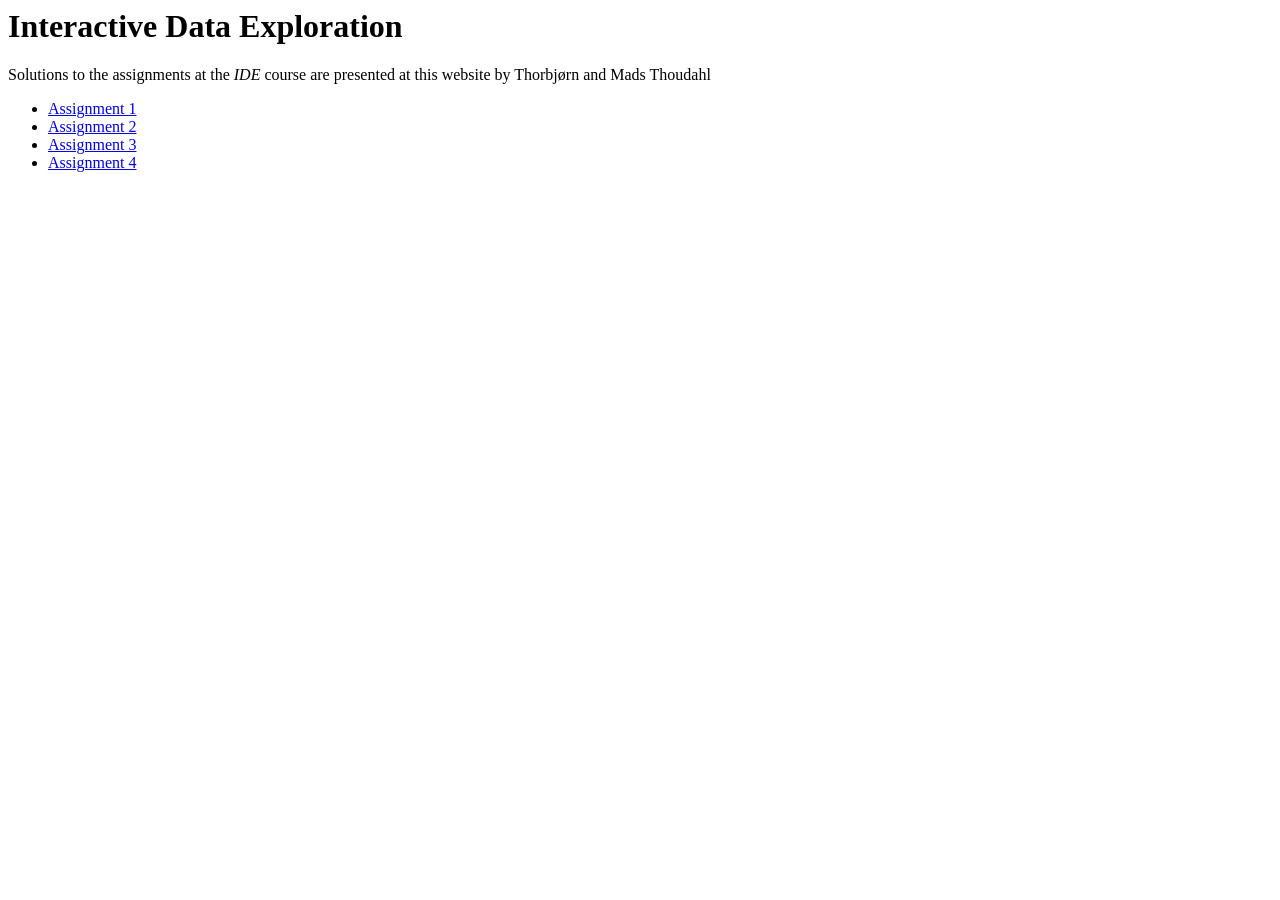
<file: index.html>
<html>

   <head>
      <meta http-equiv="Content-Type" content="text/html; charset=utf-8" />   

   </head>

   <body>
      <div id="assignments">
         <h1>Interactive Data Exploration</h1>
         <p>Solutions to the assignments at the <em>IDE</em> course are presented at this website by Thorbjørn and Mads Thoudahl</p>
         <ul>
            <li><a href="http://ide.thoudahl.eu/assignment1/">Assignment 1</a></li>
            <li><a href="http://ide.thoudahl.eu/assignment2/">Assignment 2</a></li>
            <li><a href="http://ide.thoudahl.eu/assignment3/">Assignment 3</a></li>
            <li><a href="http://ide.thoudahl.eu/assignment4/">Assignment 4</a></li>
         </ul>
      </div>
   </body>

</html>
</file>
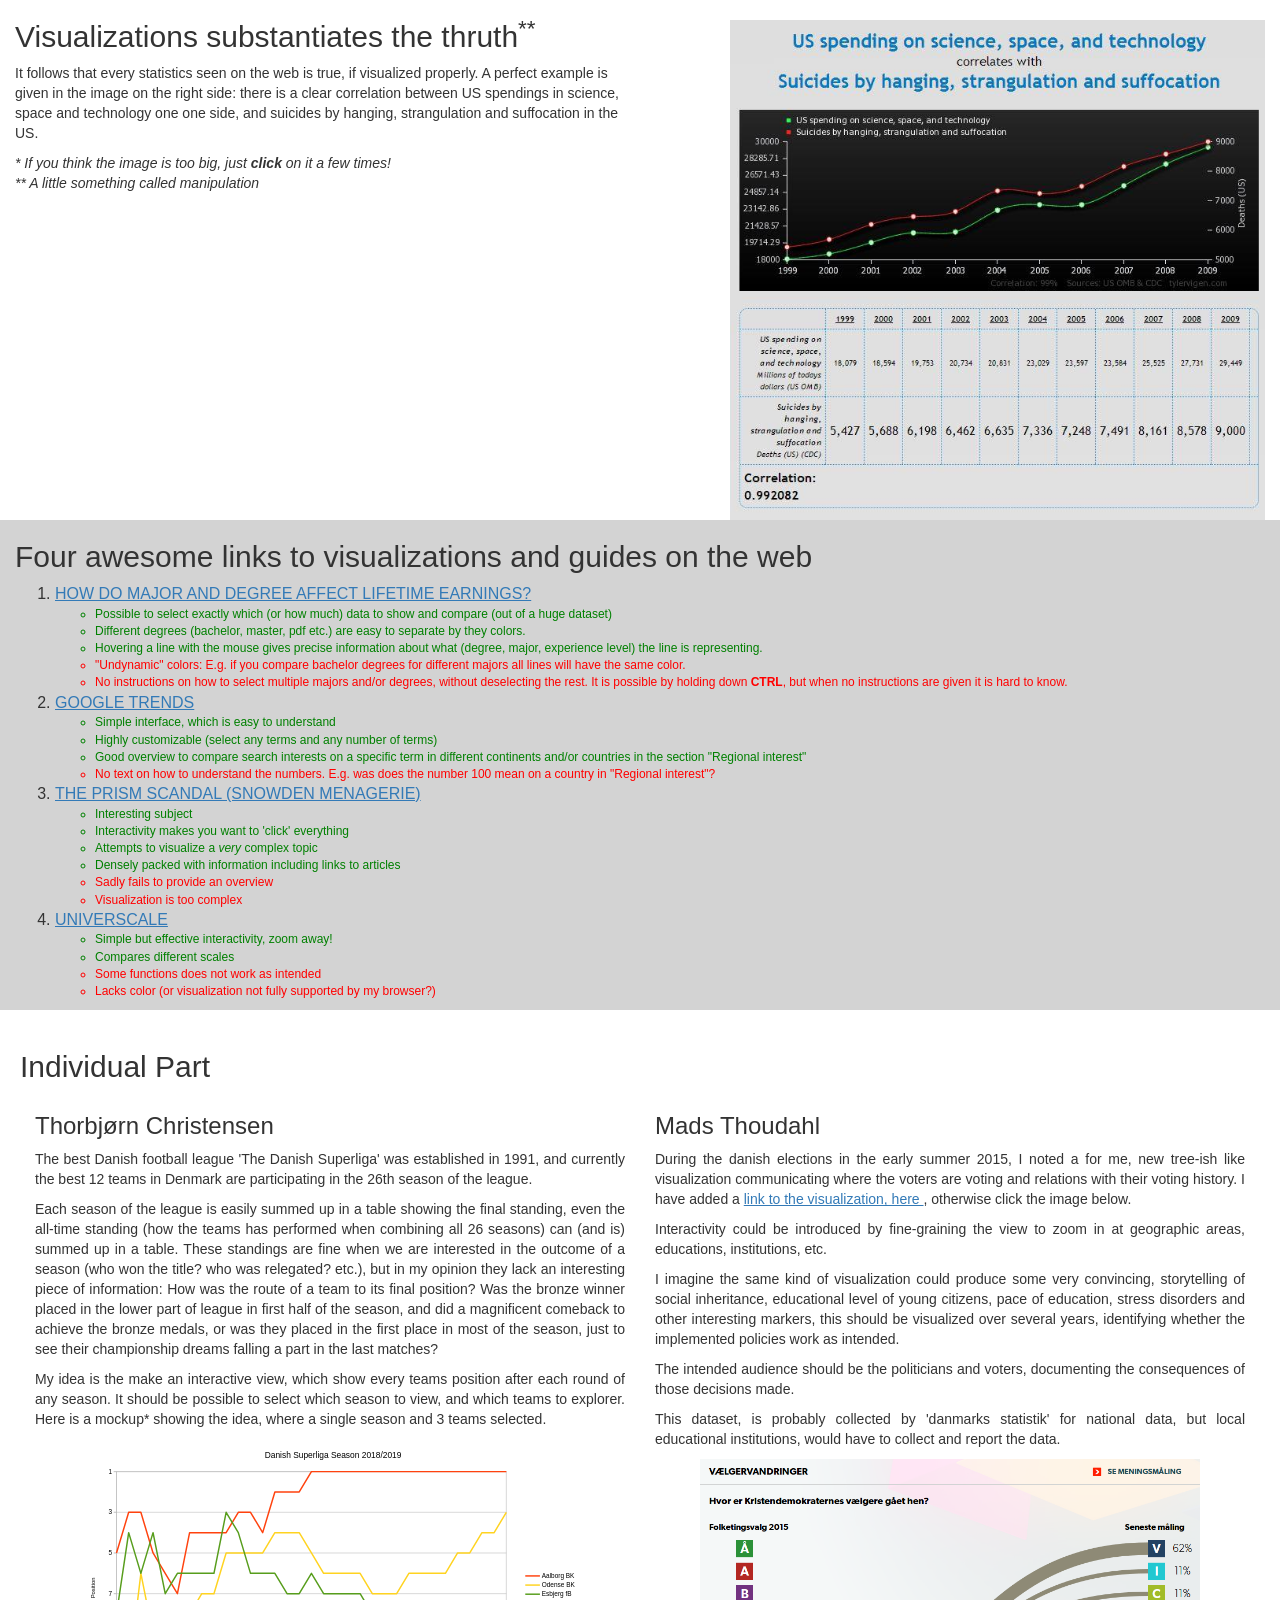
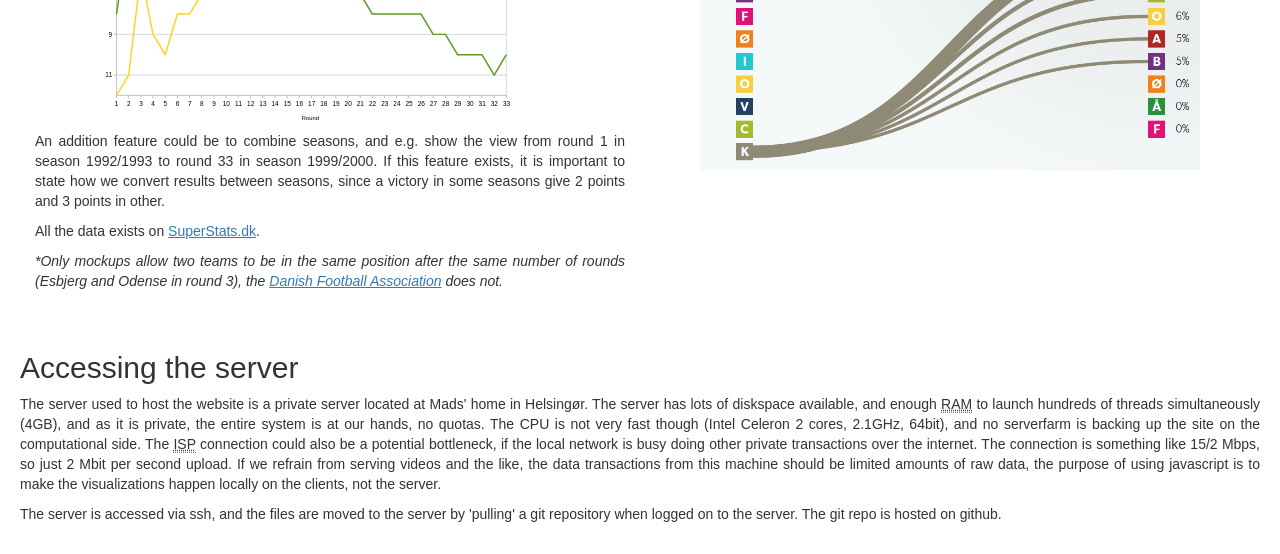
<file: assignment1/index.html>
<!DOCTYPE html>
<html>
<head>
   <meta http-equiv="Content-Type" content="text/html; charset=utf-8" />

   <!-- BOOTSTRAP CSS -->
   <!-- Latest compiled and minified CSS -->
   <link rel="stylesheet" href="https://maxcdn.bootstrapcdn.com/bootstrap/3.3.5/css/bootstrap.min.css">
   <!-- JQUERY -->
   <script type="text/javascript" src="https://ajax.googleapis.com/ajax/libs/jquery/2.1.3/jquery.min.js"></script>

   <!-- BOOSTRAP JS -->
   <!-- Latest compiled and minified JavaScript -->
   <script type="text/javascript" src="https://maxcdn.bootstrapcdn.com/bootstrap/3.3.5/js/bootstrap.min.js"></script>

   <style>
   a {
     text-decoration: underline;
   }
   a:hover {
     color: darkblue;
   }
   .right {
      text-align: right;
      float: right;
   }
   .left {
      text-align: left;
      width: 50%;
      float: left;
      display: block;
   }
   .link-section {
      background: lightgrey;
      clear: both;
   }
   .individual-section {
      padding: 20px;
      text-align: justify;
   }
   .center {
      text-align: center;
   }
   li {font-size: 12px;
       text-transform: none;
   }
   .vislink {
     font-size: 16px;
     text-transform: uppercase;
   }
   .positive {color:green}
   .negative {color:red}
   #image {
     width = 500px;
     height: 500px;
   }
   </style>

   <script type="text/javascript">
   $( document ).ready(function() {
      $("body").html("<div id='img-container' class='col-md-6 right'> <img src='corr_img.jpg' id='image' ></div>" + $("body").html());

      $("#img-container").before(
	 "<div class='col-md-6 left'>" +
	    "<h2>Visualizations substantiates the thruth<sup>**</sup></h2>" +
	    "<p>It follows that every statistics seen on the web is true, if visualized properly. A perfect example is given in the image on the right side: there is a clear correlation between US spendings in science, space and technology one one side, and suicides by hanging, strangulation and suffocation in the US.</p>" +
	    "<i>* If you think the image is too big, just <b>click</b> on it a few times!</i> <br/>" +
	    "<i>** A little something called manipulation</i>" +
	    "</div><br/>");

      $("#image").click(function(){
         $(this).css('width',$(this).width()*0.95);
         $(this).css('height',$(this).height()*0.95);
      });
   });
   </script>

   <title>Interactive Data Exploration - Assigment 1</title>
</head>
<body>
  <div class='col-md-12 link-section'>
    <h2>Four awesome links to visualizations and guides on the web</h2>
    <ol>
      <li class="vislink"><a href="http://www.payscale.com/college-salary-report/degrees-and-majors-lifetime-earnings">How Do Major and Degree Affect Lifetime Earnings?</a>
        <ul>
          <li class="positive">Possible to select exactly which (or how much) data to show and compare (out of a huge dataset)</li>
	  <li class="positive">Different degrees (bachelor, master, pdf etc.) are easy to separate by they colors.</li>
	  <li class="positive">Hovering a line with the mouse gives precise information about what (degree, major, experience level) the line is representing.
          <li class="negative">"Undynamic" colors: E.g. if you compare bachelor degrees for different majors all lines will have the same color.</li>
	  <li class="negative">No instructions on how to select multiple majors and/or degrees, without deselecting the rest. It is possible by holding down <b>CTRL</b>, but when no instructions are given it is hard to know.
        </ul>
      </li>
      <li class="vislink"><a href="https://www.google.com/trends/explore#q=poker%2C%20bridge&cmpt=q&tz=Etc%2FGMT-1">Google Trends</a></li>
      <ul>
         <li class="positive">Simple interface, which is easy to understand</li>
         <li class="positive">Highly customizable (select any terms and any number of terms)</li>
         <li class="positive">Good overview to compare search interests on a specific term in different continents and/or countries in the section "Regional interest"
         <li class="negative">No text on how to understand the numbers. E.g. was does the number 100 mean on a country in "Regional interest"?
      </ul>
			<li class="vislink">
				<a href="http://virostatiq.com/data/prism/"> The PRISM scandal (Snowden menagerie)</a>
	     	<ul>
		    	<li class="positive">Interesting subject</li>
	       		<li class="positive">Interactivity makes you want to 'click' everything</li>
	       		<li class="positive">Attempts to visualize a <em>very</em> complex topic</li>
	       		<li class="positive">Densely packed with information including links to articles</li>
	       		<li class="negative">Sadly fails to provide an overview</li>
	       		<li class="negative">Visualization is too complex</li>
	     	</ul>
	    </li>
			<li class="vislink">
				<a href="http://www.nikon.com/about/feelnikon/universcale/scale.htm#">UniverScale</a>
        <ul>
	  	   	<li class="positive">Simple but effective interactivity, zoom away!</li>
	  	    <li class="positive">Compares different scales</li>
          <li class="negative">Some functions does not work as intended</li>
          <li class="negative">Lacks color (or visualization not fully supported by my browser?)</li>
        </ul>
      </li>
    </ol>
  </div>

  <div class='col-md-12 individual-section'>
    <h2>Individual Part</h2>

    <div class="col-md-6">
      <h3>Thorbjørn Christensen</h3>
      <p>The best Danish football league 'The Danish Superliga' was established in 1991, and currently the best 12 teams in Denmark are participating in the 26th season of the league.</p>
      <p>Each season of the league is easily summed up in a table showing the final standing, even the all-time standing (how the teams has performed when combining all 26 seasons) can (and is) summed up in a table. These standings are fine when we are interested in the outcome of a season (who won the title? who was relegated? etc.),  but in my opinion they lack an interesting piece of information: How was the route of a team to its final position? Was the bronze winner placed in the lower part of league in first half of the season, and did a magnificent comeback to achieve the bronze medals, or was they placed in the first place in most of the season, just to see their championship dreams falling a part in the last matches?</p>
	    <p>My idea is the make an interactive view, which show every teams position after each round of any season. It should be possible to select which season to view, and which teams to explorer. Here is a mockup* showing the idea, where a single season and 3 teams selected.
	    </p>
      <div class="center">
        <img src="mockup.svg" width="500px">
	    </div>
      <p>An addition feature could be to combine seasons, and e.g. show the view from round 1 in season 1992/1993 to round 33 in season 1999/2000. If this feature exists, it is important to state how we convert results between seasons, since a victory in some seasons give 2 points and 3 points in other.</p>
      <p>All the data exists on <a href="http://superstats.dk">SuperStats.dk</a>.</p>

      <i>*Only mockups allow two teams to be in the same position after the same number of rounds (Esbjerg and Odense in round 3), the <a href="http://dbu.dk">Danish Football Association</a> does not.</i>
    </div>

    <div class="col-md-6">
	    <h3>Mads Thoudahl</h3>
      <p>During the danish elections in the early summer 2015, I noted a for me, new tree-ish like visualization communicating where the voters are voting and relations with their voting history. I have added a <a href="http://www.dr.dk/nyheder/politik/valg2015/vaelgervandringer#K2015">link to the visualization, here </a>, otherwise click the image below.</p>
      <p>	Interactivity could be introduced by fine-graining the view to zoom in at geographic areas, educations, institutions, etc.</p>
      <p>I imagine the same kind of visualization could produce some very convincing, storytelling of social inheritance, educational level of young citizens,	pace of education, stress disorders and other interesting markers, this should be visualized over several years, identifying whether the implemented	policies work as intended.</p>
      <p>The intended audience should be the politicians and voters, documenting the	consequences of those decisions made.</p>
      <p>This dataset, is probably collected by 'danmarks statistik' for national data, but local educational institutions, would have to collect and report the data.</p>
      <p>
        <div class="center">
          <a href="http://www.dr.dk/nyheder/politik/valg2015/vaelgervandringer#K2015"> <img src="dr_vis.png" style="width:500px" />
          </a>
	      </div>
      </p>
    </div>
  </div>
  <div class='col-md-12 individual-section'>
    <h2>Accessing the server</h2>
    <p>The server used to host the website is a private server located at Mads' home in Helsingør. The server has lots of diskspace available, and enough <abbr title="Random Access Memory">RAM</abbr> to launch hundreds of threads simultaneously (4GB), and as it is private, the entire system is at our hands, no quotas. The CPU is not very fast though (Intel Celeron 2 cores, 2.1GHz, 64bit), and no serverfarm is backing up the site on the computational side. The <abbr title="Internet Service Provider">ISP</abbr> connection could also be a potential bottleneck, if the local network is busy doing other private transactions over the internet. The connection is something like 15/2 Mbps, so just 2 Mbit per second upload. If we refrain from serving videos and the like, the data transactions from this machine should be limited amounts of raw data, the purpose of using javascript is to make the visualizations happen locally on the clients, not the server.</p>
    <p>The server is accessed via ssh, and the files are moved to the server by 'pulling' a git repository when logged on to the server. The git repo is hosted on github.
    </p>
  </div>
</body>
</html>
</file>
